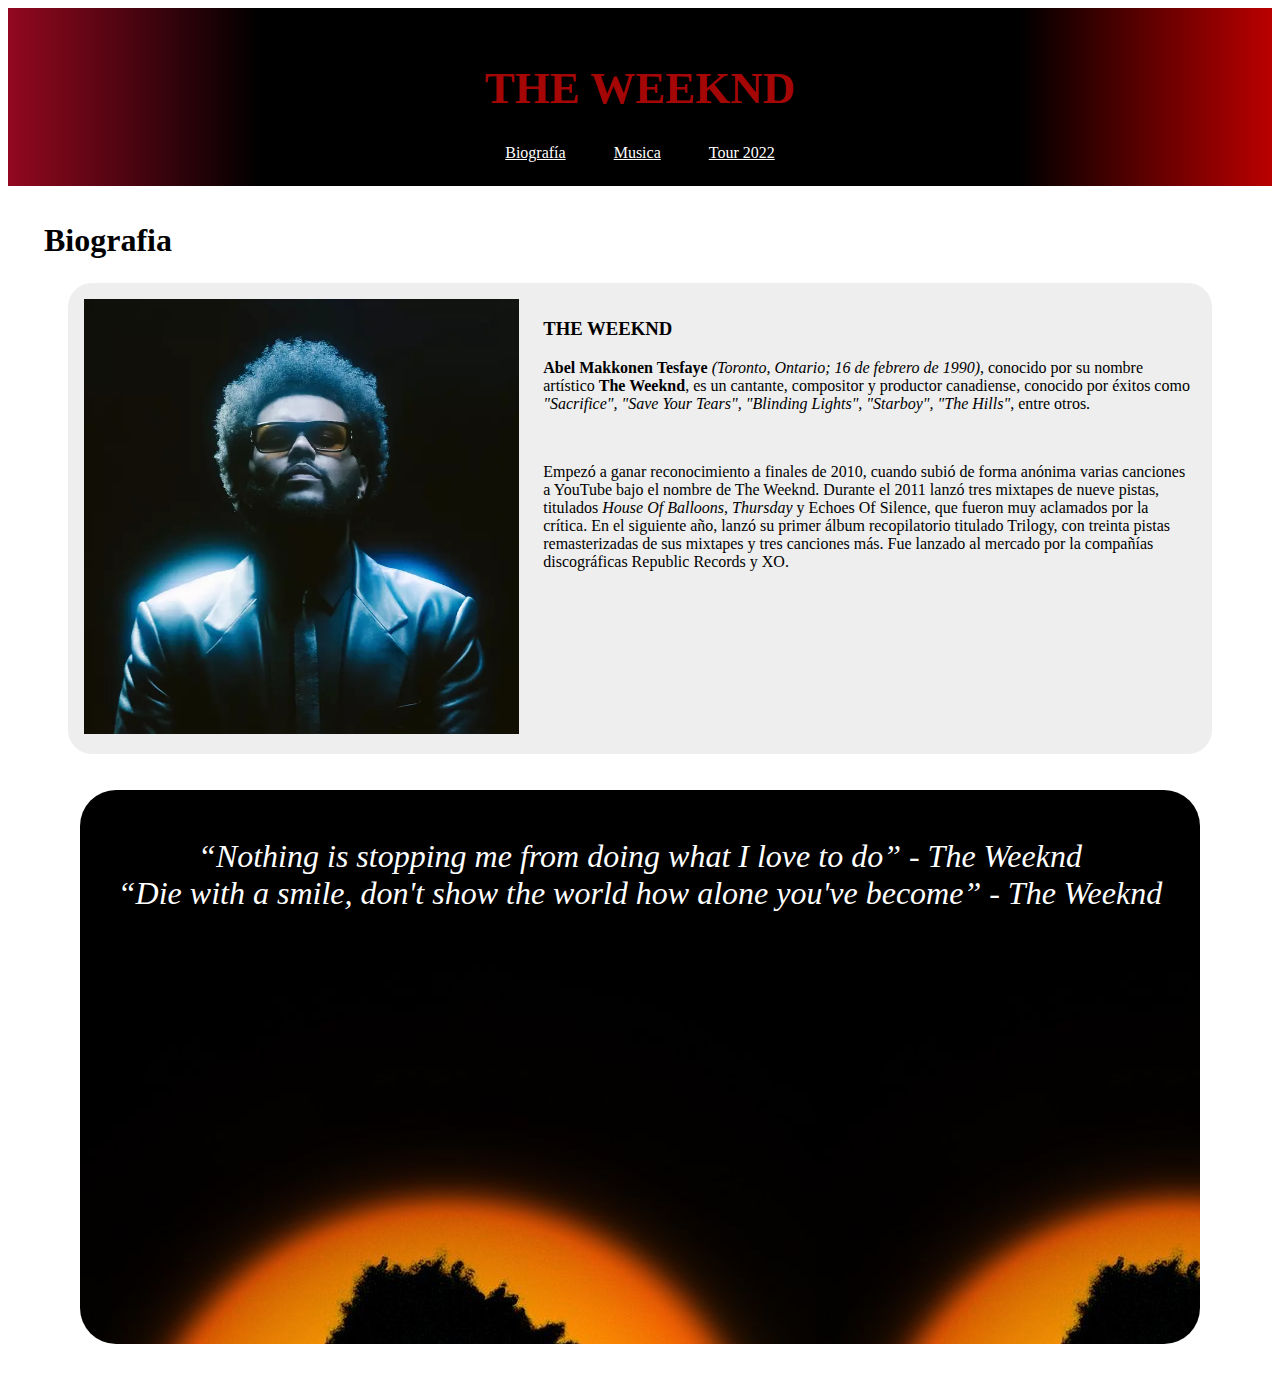
<file: index.html>
<!DOCTYPE html>
<html lang="es">

<head>
    <title>Biografia The Weeknd</title>
    <meta charset="utf-8">
    <meta name="description" content="Nicole Venegas - ">
    <meta name="author" content="Nicole Venegas">
    <meta name="viewport" content="width=device-width, initial-scale=1.0">
    <link rel="icon" href="favicon.ico" type="image/x-icon">
    <link rel="stylesheet" href="https://cdn.jsdelivr.net/npm/bootstrap-icons@1.9.1/font/bootstrap-icons.css">
    <link rel="stylesheet" href="css/estilos.css">
</head>

<body>

    <div class="head">
        <div>
            <h1 style="color:rgb(165, 6, 6);">THE WEEKND</h1>
        </div>
        <div>
            <a href="index.html">Biografía</a>
            <a href="musica.html">Musica</a>
            <a href="tour.html">Tour 2022</a>
        </div>
    </div>
    <div class="content">
        <h1>Biografia</h1>
        <div class="split70">
            <a href="https://www.theweeknd.com/"><img src="images/The weeknd bio.webp" alt="Foto de The Weeknd"></a>
            <div class="split-texto ">
                <h3>THE WEEKND</h3>
                <p><strong>Abel Makkonen Tesfaye</strong> <i>(Toronto, Ontario; 16 de febrero de 1990)</i>, conocido por
                    su nombre artístico <strong>The Weeknd</strong>, es un cantante, compositor y productor canadiense,
                    conocido por éxitos como <i>"Sacrifice", "Save Your Tears", "Blinding Lights", "Starboy", "The
                        Hills"</i>, entre otros.</p>
                <br>
                <p> Empezó a ganar reconocimiento a finales de 2010, cuando subió de forma anónima varias canciones a
                    YouTube bajo el nombre de The Weeknd. Durante el 2011 lanzó tres mixtapes de nueve pistas, titulados
                    <i>House Of Balloons</i>, <i>Thursday</i> y <iß\\>Echoes Of Silence</iß\\>, que fueron muy aclamados
                    por la crítica. En el siguiente año, lanzó su primer álbum recopilatorio titulado Trilogy, con
                    treinta pistas remasterizadas de sus mixtapes y tres canciones más. Fue lanzado al mercado por la
                    compañías discográficas Republic Records y XO.
                </p>
            </div>


        </div>

        <div class="quote">
            <p><em>“Nothing is stopping me from doing what I love to do” - The Weeknd
                    <br>
                    “Die with a smile, don't show the world how alone you've become” - The Weeknd
                </em></p>
        </div>
    </div>

</body>

</html>
</file>
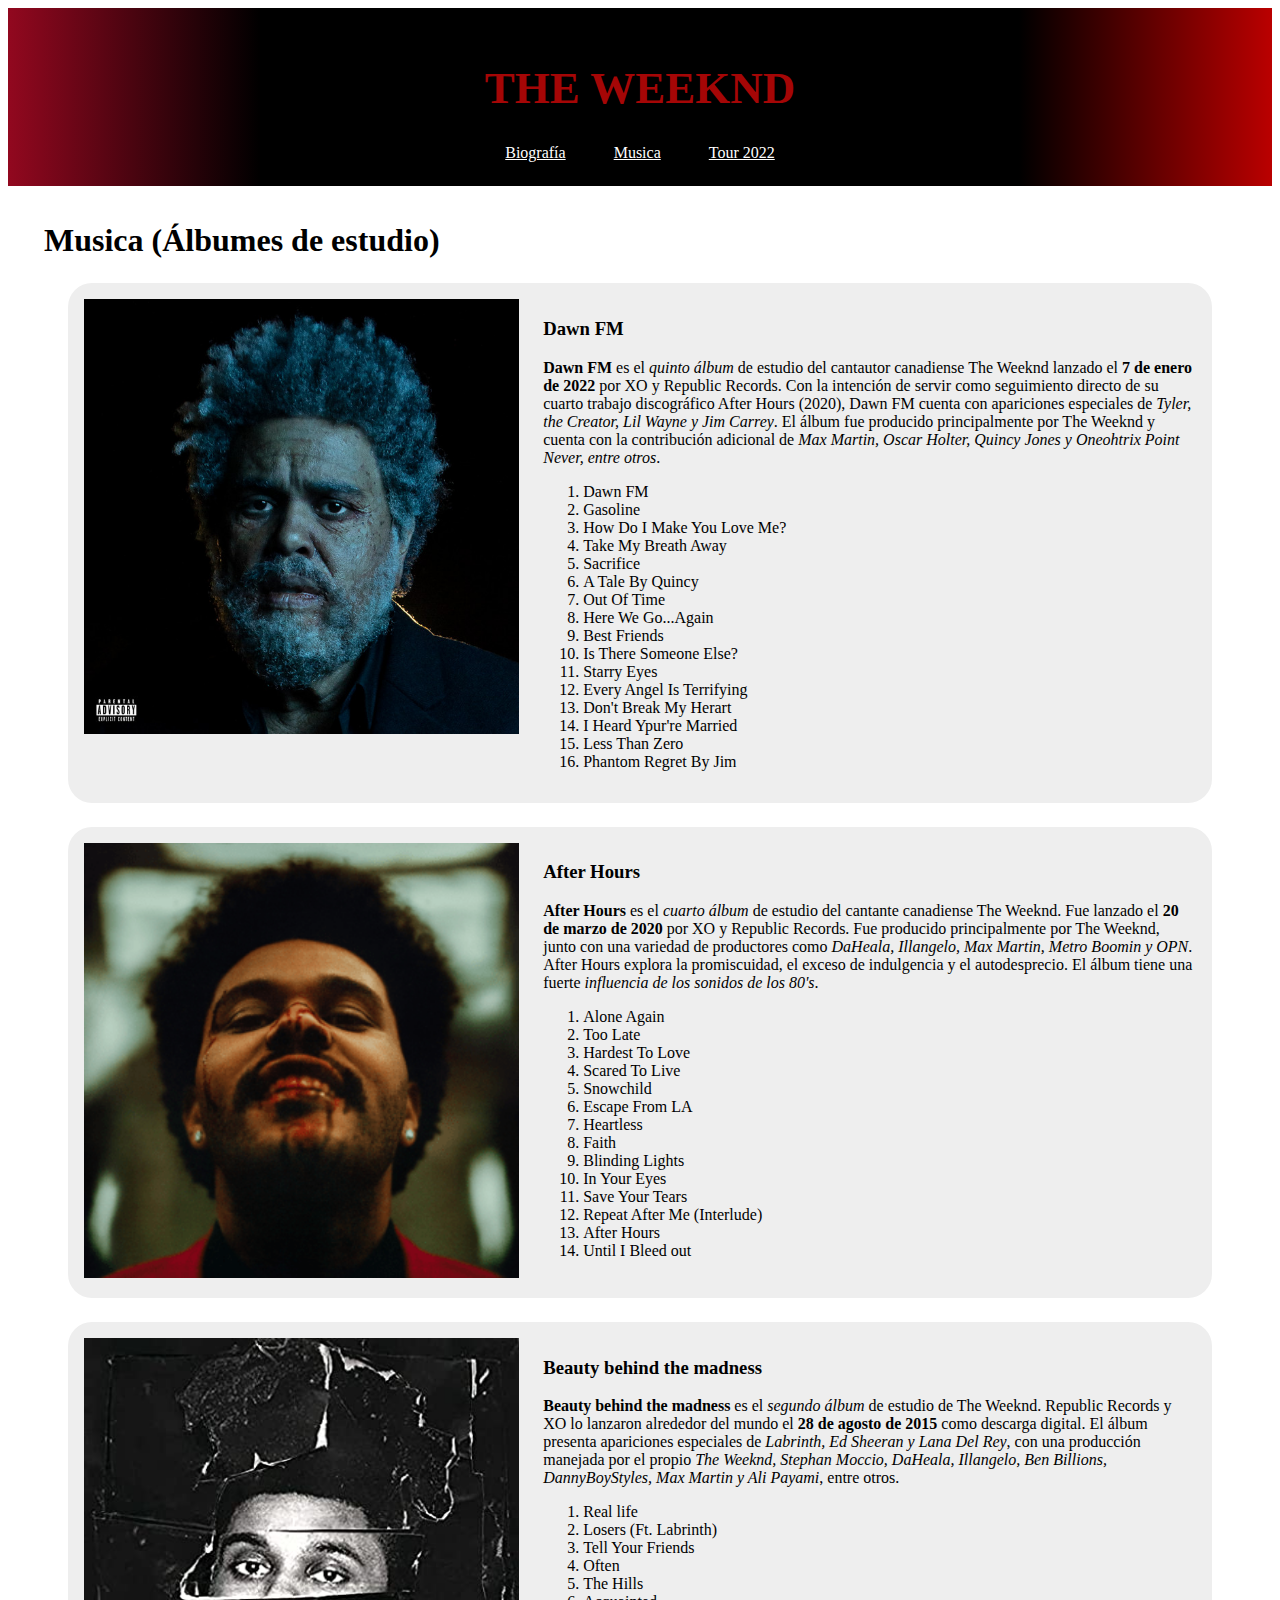
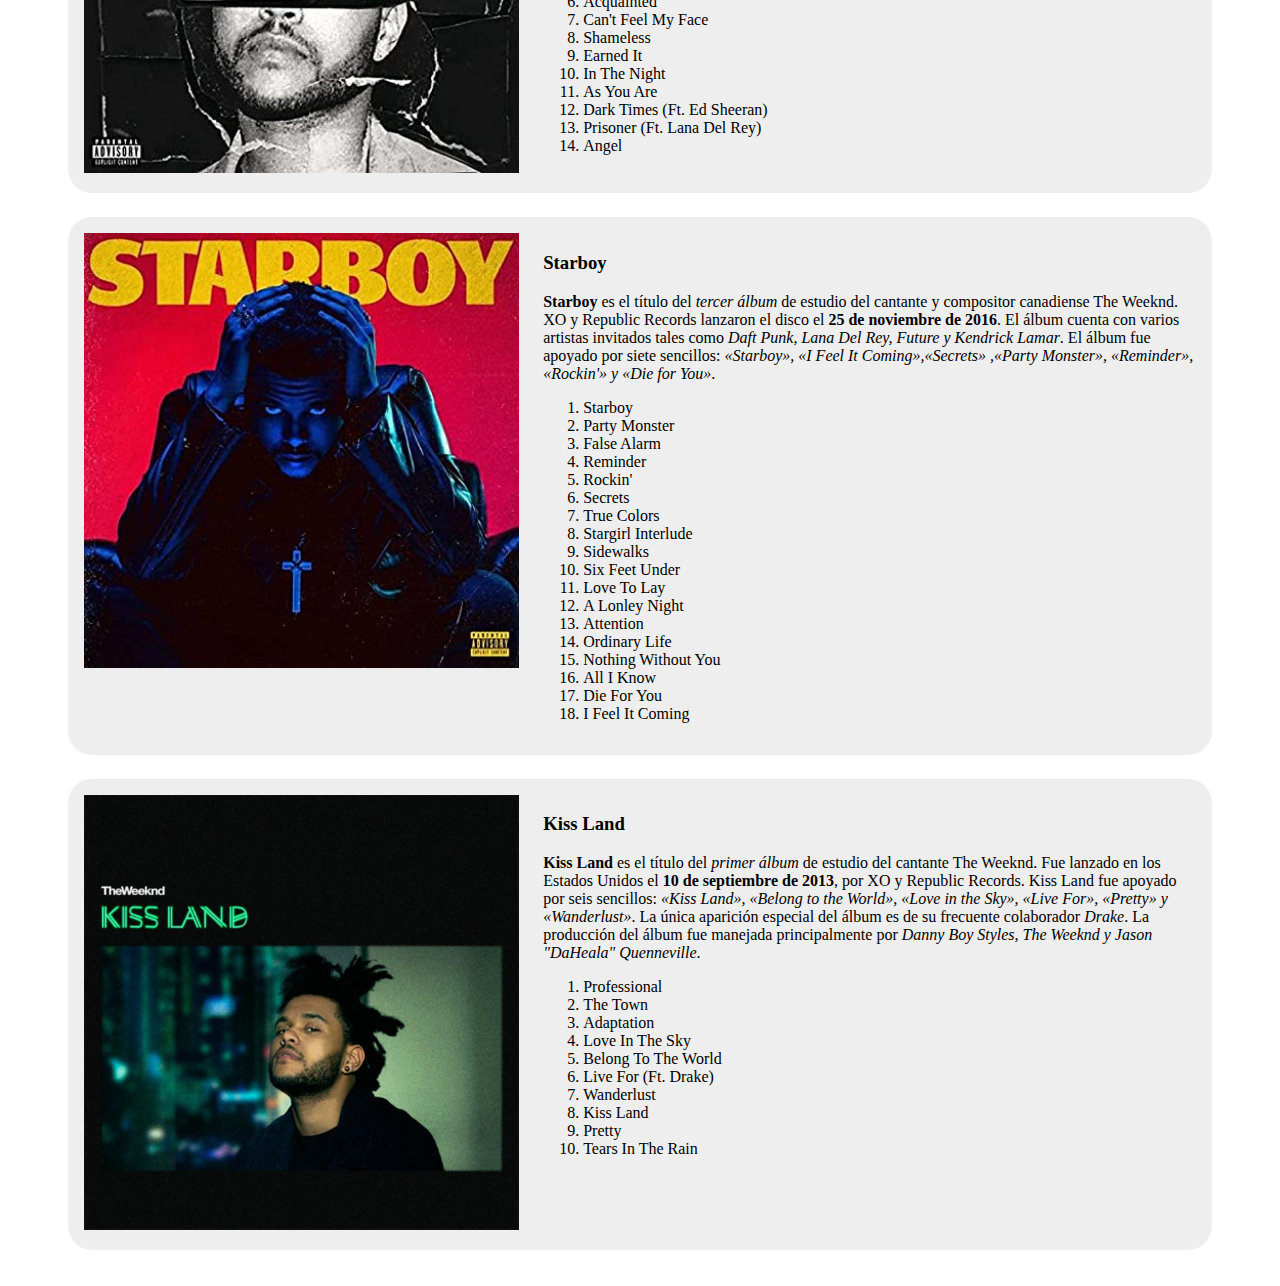
<file: musica.html>
<!DOCTYPE html>
<html lang="es">

<head>
    <title>Biografia The Weeknd</title>
    <meta charset="utf-8">
    <meta name="description" content="Nicole Venegas - ">
    <meta name="author" content="Nicole Venegas">
    <meta name="viewport" content="width=device-width, initial-scale=1.0">
    <link rel="stylesheet" href="https://cdn.jsdelivr.net/npm/bootstrap-icons@1.9.1/font/bootstrap-icons.css">
    <link rel="icon" href="favicon.ico" type="image/x-icon">
    <link rel="stylesheet" href="css/estilos.css">
</head>

<body>

    <div class="head">
        <div>
            <h1 style="color:rgb(165, 6, 6);">THE WEEKND</h1>
        </div>
        <div>
            <a href="index.html">Biografía</a>
            <a href="musica.html">Musica</a>
            <a href="tour.html">Tour 2022</a>
        </div>
    </div>
    <div class="content">
        <h1>Musica (Álbumes de estudio)</h1>
        <div class="Albumes split70">
            <a href="https://open.spotify.com/album/2nLOHgzXzwFEpl62zAgCEC?si=2fnimL4OQ5S0ctte85x4eQ"><img
                    src="images/Dawn-FM.jpg" alt="Foto de album DAWN.FM de The Weeknd"></a>
            <div class="split-texto">
                <h3>Dawn FM</h3>
                <p><strong>Dawn FM</strong> es el <i>quinto álbum</i> de estudio del cantautor canadiense The Weeknd
                    lanzado el <strong>7 de enero de 2022</strong> por XO y Republic Records. Con la intención de servir
                    como seguimiento directo de su cuarto trabajo discográfico After Hours (2020), Dawn FM cuenta con
                    apariciones especiales de <i>Tyler, the Creator, Lil Wayne y Jim Carrey</i>. El álbum fue producido
                    principalmente por The Weeknd y cuenta con la contribución adicional de <i>Max Martin, Oscar Holter,
                        Quincy Jones y Oneohtrix Point Never, entre otros</i>.</p>
                <ol>
                    <li>Dawn FM</li>
                    <li>Gasoline</li>
                    <li>How Do I Make You Love Me?</li>
                    <li>Take My Breath Away</li>
                    <li>Sacrifice</li>
                    <li>A Tale By Quincy</li>
                    <li>Out Of Time</li>
                    <li>Here We Go...Again</li>
                    <li>Best Friends</li>
                    <li>Is There Someone Else?</li>
                    <li>Starry Eyes</li>
                    <li>Every Angel Is Terrifying</li>
                    <li>Don't Break My Herart</li>
                    <li>I Heard Ypur're Married</li>
                    <li>Less Than Zero</li>
                    <li>Phantom Regret By Jim</li>
                </ol>
            </div>
            
        </div> 
        <div class="Albumes split70">
            <a href="https://open.spotify.com/album/4yP0hdKOZPNshxUOjY0cZj?si=gfgd-oURSrinJofQOOLFVw"><img
                    src="images/After_Hours.png" alt="Foto de album Ater hours de The Weeknd"></a>
            <div class="split-texto">
                <h3>After Hours</h3>
                <p><strong>After Hours</strong> es el <i>cuarto álbum</i> de estudio del cantante canadiense The
                    Weeknd. Fue lanzado el <strong>20 de marzo de 2020</strong> por XO y Republic Records. Fue
                    producido principalmente por The Weeknd, junto con una variedad de productores como <i>DaHeala,
                        Illangelo, Max Martin, Metro Boomin y OPN</i>. After Hours explora la promiscuidad, el
                    exceso de indulgencia y el autodesprecio. El álbum tiene una fuerte <i>influencia de los sonidos
                        de los 80's</i>.</p>
                <ol>
                    <li>Alone Again</li>
                    <li>Too Late</li>
                    <li>Hardest To Love</li>
                    <li>Scared To Live</li>
                    <li>Snowchild</li>
                    <li>Escape From LA</li>
                    <li>Heartless</li>
                    <li>Faith</li>
                    <li>Blinding Lights</li>
                    <li>In Your Eyes</li>
                    <li>Save Your Tears</li>
                    <li>Repeat After Me (Interlude)</li>
                    <li>After Hours</li>
                    <li>Until I Bleed out</li>
                </ol>
            </div>
            
        </div>
        <div class="Albumes split70">
            <a href="https://open.spotify.com/album/0P3oVJBFOv3TDXlYRhGL7s?si=PQTNkxUST1a2KMLLO0S3uQ"><img
                    src="images/Beauty behind the madness.jpg"
                    alt="Foto de album Beauty behind the madness de The Weeknd"></a>
            <div class="split-texto">
                <h3>Beauty behind the madness</h3>
                <p><strong>Beauty behind the madness</strong> es el <i>segundo álbum</i> de estudio de The
                    Weeknd. Republic Records y XO lo lanzaron alrededor del mundo el <strong>28 de agosto de
                        2015</strong> como descarga digital. El álbum presenta apariciones especiales de
                    <i>Labrinth, Ed Sheeran y Lana Del Rey</i>, con una producción manejada por el propio
                    <i>The Weeknd, Stephan Moccio, DaHeala, Illangelo, Ben Billions, DannyBoyStyles, Max
                        Martin y Ali Payami</i>, entre otros.</p>
                <ol>
                    <li>Real life</li>
                    <li>Losers (Ft. Labrinth)</li>
                    <li>Tell Your Friends</li>
                    <li>Often</li>
                    <li>The Hills</li>
                    <li>Acquainted</li>
                    <li>Can't Feel My Face</li>
                    <li>Shameless</li>
                    <li>Earned It</li>
                    <li>In The Night</li>
                    <li>As You Are</li>
                    <li>Dark Times (Ft. Ed Sheeran)</li>
                    <li>Prisoner (Ft. Lana Del Rey)</li>
                    <li>Angel</li>
                </ol>
            </div>
            
        </div>
        <div class="Albumes split70">
            <a href="https://open.spotify.com/album/2ODvWsOgouMbaA5xf0RkJe?si=TuP5qzHFSKqyy_h0TmOojw"><img
                    src="images/Starboy.jpg" alt="Foto de album Starboy de The Weeknd"></a>
            <div class="split-texto">
                <h3>Starboy</h3>
                <p><strong>Starboy</strong> es el título del <i>tercer álbum</i> de estudio del cantante y
                    compositor canadiense The Weeknd. XO y Republic Records lanzaron el disco el<strong> 25 de
                        noviembre de 2016</strong>. El álbum cuenta con varios artistas invitados tales como
                    <i>Daft Punk, Lana Del Rey, Future y Kendrick Lamar</i>. El álbum fue apoyado por siete
                    sencillos: <i>«Starboy», «I Feel It Coming»,«Secrets» ,«Party Monster», «Reminder»,
                        «Rockin'» y «Die for You»</i>.</p>
                <ol>
                    <li>Starboy</li>
                    <li>Party Monster</li>
                    <li>False Alarm</li>
                    <li>Reminder</li>
                    <li>Rockin'</li>
                    <li>Secrets</li>
                    <li>True Colors</li>
                    <li>Stargirl Interlude</li>
                    <li>Sidewalks</li>
                    <li>Six Feet Under</li>
                    <li>Love To Lay</li>
                    <li>A Lonley Night</li>
                    <li>Attention</li>
                    <li>Ordinary Life</li>
                    <li>Nothing Without You</li>
                    <li>All I Know</li>
                    <li>Die For You</li>
                    <li>I Feel It Coming</li>
                </ol>
            </div>
            
        </div>
        <div class="Albumes split70">
            <a href="https://open.spotify.com/album/2FgMWuwMeTgJArP2RF3upF?si=irjXMKzzR0Ox4hIIUoXkvA"><img
                    src="images/Kiss Land.jpg" alt="Foto de album Kiss Land de The Weeknd"></a>
            <div class="split-texto">
                <h3>Kiss Land</h3>
                <p><strong>Kiss Land </strong>es el título del <i>primer álbum</i> de estudio del
                    cantante The Weeknd. Fue lanzado en los Estados Unidos el <strong>10 de septiembre
                        de 2013</strong>, por XO y Republic Records. Kiss Land fue apoyado por seis
                    sencillos: <i>«Kiss Land», «Belong to the World», «Love in the Sky», «Live For»,
                        «Pretty» y «Wanderlust»</i>. La única aparición especial del álbum es de su
                    frecuente colaborador <i>Drake</i>. La producción del álbum fue manejada
                    principalmente por <i>Danny Boy Styles, The Weeknd y Jason "DaHeala"
                        Quenneville</i>.</p>
                <ol>
                    <li>Professional</li>
                    <li>The Town</li>
                    <li>Adaptation</li>
                    <li>Love In The Sky</li>
                    <li>Belong To The World</li>
                    <li>Live For (Ft. Drake)</li>
                    <li>Wanderlust</li>
                    <li>Kiss Land</li>
                    <li>Pretty</li>
                    <li>Tears In The Rain</li>
                </ol>

            </div>
        </div> 
    </div>
</body>

</html>
</file>
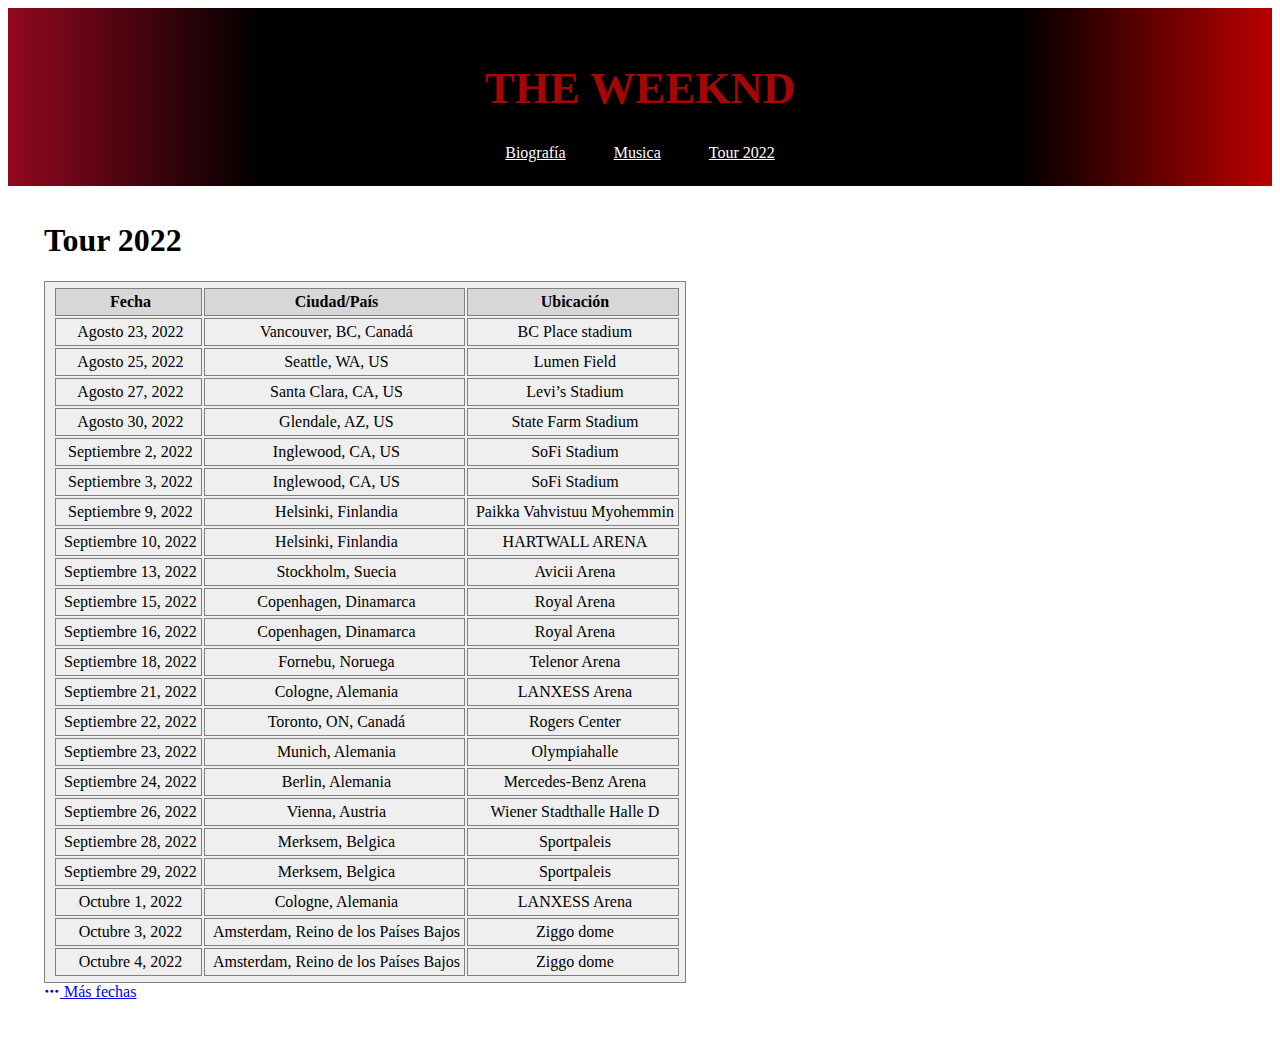
<file: tour.html>
<!DOCTYPE html>
<html lang="es">
    <head>
        <title>Biografia The Weeknd</title>
        <meta charset="utf-8">
        <meta name="description" content="Nicole Venegas - ">
        <meta name="author" content="Nicole Venegas">
        <meta name="viewport" content="width=device-width, initial-scale=1.0">
        <link rel="icon" href="favicon.ico" type="image/x-icon">
        <link rel="stylesheet" href="https://cdn.jsdelivr.net/npm/bootstrap-icons@1.9.1/font/bootstrap-icons.css">
        <link rel="stylesheet" href="css/estilos.css">
    </head>

    <body>
        
        <div class="head">
            <div >
                <h1 style="color:rgb(165, 6, 6);">THE WEEKND</h1>
            </div>
            <div>
                <a href="index.html">Biografía</a>
                <a href="musica.html">Musica</a>
                <a href="tour.html">Tour 2022</a>
            </div>
        </div>
        <div class="content">
        <h1>Tour 2022</h1>
        <div class="tour music">
            <table>
                <tr>
                  <th>Fecha</th>
                  <th>Ciudad/País</th>
                  <th>Ubicación</th>
                </tr>
                <tr>
                  <td>Agosto 23, 2022</td>
                  <td>Vancouver, BC, Canadá</td>
                  <td>BC Place stadium</td>
                </tr>
                <tr>
                  <td>Agosto 25, 2022</td>
                  <td>Seattle, WA, US</td>
                  <td>Lumen Field</td>
                </tr>
                <tr>
                  <td>Agosto 27, 2022</td>
                  <td>Santa Clara, CA, US</td>
                  <td>Levi’s Stadium</td>
                </tr>
                <tr>
                    <td>Agosto 30, 2022</td>
                    <td>Glendale, AZ, US</td>
                    <td>State Farm Stadium</td>
                  </tr>
                  <tr>
                    <td>Septiembre 2, 2022</td>
                    <td>Inglewood, CA, US</td>
                    <td>SoFi Stadium</td>
                  </tr>
                  <tr>
                    <td>Septiembre 3, 2022</td>
                    <td>Inglewood, CA, US</td>
                    <td>SoFi Stadium</td>
                  </tr>
                  <tr>
                    <td>Septiembre 9, 2022</td>
                    <td>Helsinki, Finlandia</td>
                    <td>Paikka Vahvistuu Myohemmin</td>
                  </tr>
                  <tr>
                    <td>Septiembre 10, 2022</td>
                    <td>Helsinki, Finlandia</td>
                    <td>HARTWALL ARENA</td>
                  </tr>
                  <tr>
                    <td>Septiembre 13, 2022</td>
                    <td>Stockholm, Suecia</td>
                    <td>Avicii Arena</td>
                  </tr>
                  <tr>
                    <td>Septiembre 15, 2022</td>
                    <td>Copenhagen, Dinamarca</td>
                    <td>Royal Arena</td>
                  </tr>
                  <tr>
                    <td>Septiembre 16, 2022</td>
                    <td>Copenhagen, Dinamarca</td>
                    <td>Royal Arena</td>
                  </tr>
                  <tr>
                    <td>Septiembre 18, 2022</td>
                    <td>Fornebu, Noruega</td>
                    <td>Telenor Arena</td>
                  </tr>
                  <tr>
                    <td>Septiembre 21, 2022</td>
                    <td>Cologne, Alemania</td>
                    <td>LANXESS Arena</td>
                  </tr>
                  <tr>
                    <td>Septiembre 22, 2022</td>
                    <td>Toronto, ON, Canadá</td>
                    <td>Rogers Center</td>
                  </tr>
                  <tr>
                    <td>Septiembre 23, 2022</td>
                    <td>Munich, Alemania</td>
                    <td>Olympiahalle</td>
                  </tr>
                  <tr>
                    <td>Septiembre 24, 2022</td>
                    <td>Berlin, Alemania</td>
                    <td>Mercedes-Benz Arena</td>
                  </tr>
                  <tr>
                    <td>Septiembre 26, 2022</td>
                    <td>Vienna, Austria</td>
                    <td>Wiener Stadthalle Halle D</td>
                  </tr>
                  <tr>
                    <td>Septiembre 28, 2022</td>
                    <td>Merksem, Belgica</td>
                    <td>Sportpaleis</td>
                  </tr>
                  <tr>
                    <td>Septiembre 29, 2022</td>
                    <td>Merksem, Belgica</td>
                    <td>Sportpaleis</td>
                  </tr>
                  <tr>
                    <td>Octubre 1, 2022</td>
                    <td>Cologne, Alemania</td>
                    <td>LANXESS Arena</td>
                  </tr>
                  <tr>
                    <td>Octubre 3, 2022</td>
                    <td>Amsterdam, Reino de los Países Bajos</td>
                    <td>Ziggo dome</td>
                  </tr>
                  <tr>
                    <td>Octubre 4, 2022</td>
                    <td>Amsterdam, Reino de los Países Bajos</td>
                    <td>Ziggo dome</td>
                  </tr>
              </table>
              <a href="https://www.wegow.com/es-co/artistas/the-weeknd"><i class="bi bi-three-dots"></i> Más fechas</a>
        </div>
            
        </div>    
    </body>
</html>
</file>
<file: css/estilos.css>
/*
* make the .head div have a background with black gradient
* set color of h1 to red
* set color of <a> tags to white
* increase padding to <a> tags
*/

.head {
    background: linear-gradient(0.25turn, #92081f 0%, #000000 20%,#000000 80%, #ba0000 100% );
    padding: 24px;
    text-align: center;
}
.head h1{
    font-size: 45px;
}
.head a {
    color: white;
    padding: 22px;
}

table, th, td {
    border: 1px solid gray;
    padding: 4px;
    padding-left: 8px;
    text-align: center;
    background: #efefef;
}

tr th {
    background: #d7d7d7;
}

.split70 {
    display: flex;
    flex-direction: row;
    margin: 24px;
    background-color: #eeeeee;
    border-radius: 24px;
}

.split70 > a {
    width: 40%;

}

.split70 > a > img {
    width: 100%;
    margin: 16px;
    
    object-fit: fill;
}
.split-texto {
    width: 60%;
    margin: 16px;
    margin-left: 40px;
}
.content {
    margin: 36px;
}
.quote {
    margin: 36px;
    font-size: 2em;
    border-radius: 36px;
    padding-top: 16px;
    color: white;
    padding-bottom: 400px;
    text-align: center;
    background-image: url(../images/quotebg.jpeg);
}
</file>
